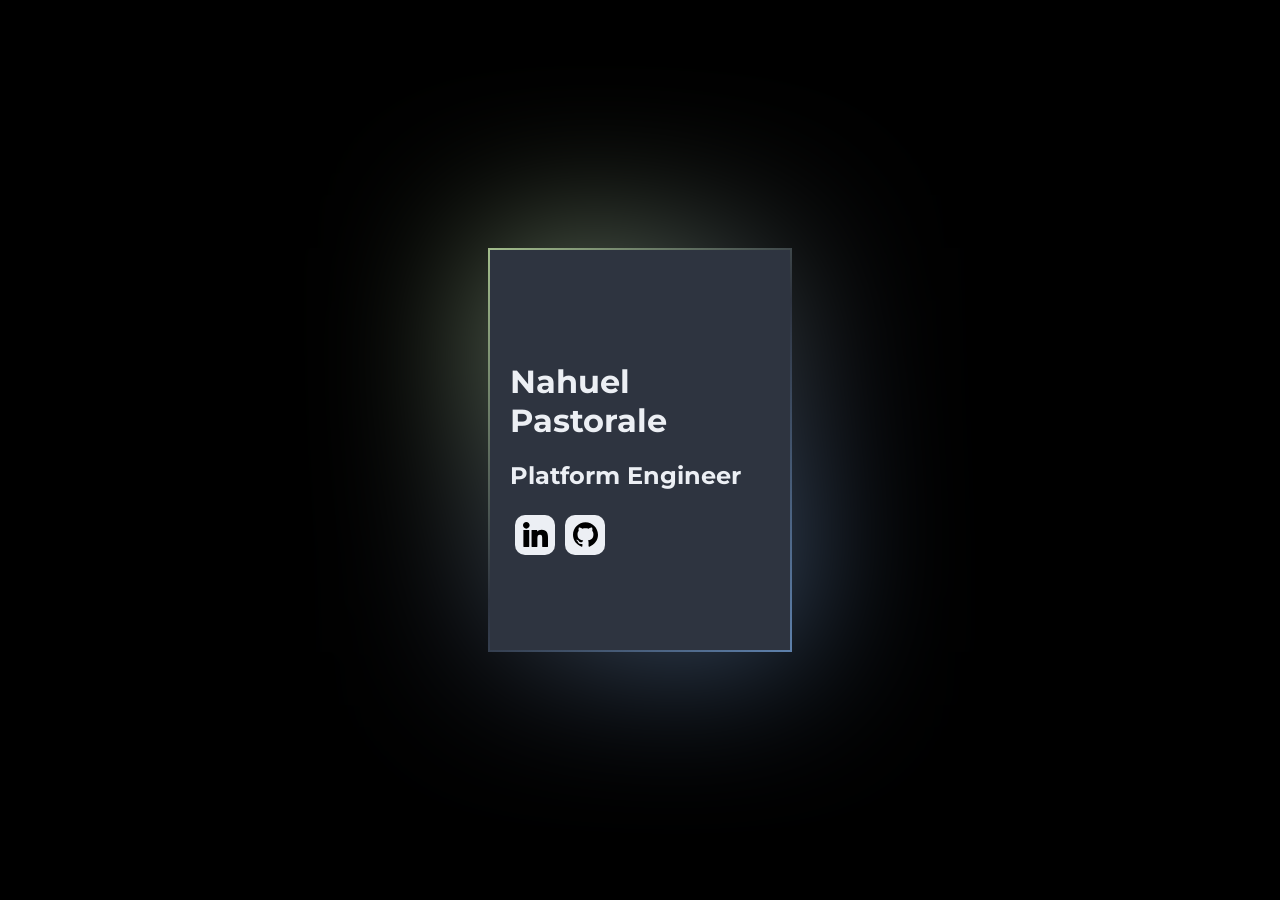
<file: index.html>
<!DOCTYPE html>

<html lang="en">
  <head>
    <meta name="title" content="Nahuel Pastorale" />
    <meta name="description" content="Nahuel Pastorale" />
    <meta name="keywords" content="Nahuel Pastorale, Platform Engineer" />
    <meta name="robots" content="index, follow" />
    <meta http-equiv="Content-Type" content="text/html; charset=utf-8" />
    <meta name="language" content="English" />
    <meta name="author" content="Nahuel Pastorale" />
    <meta
      name="viewport"
      content="width=device-width, initial-scale=1, maximum-scale=1, minimum-scale=1, user-scalable=0"
    />
    <title>Nahuel Pastorale</title>
    <link rel="stylesheet" type="text/css" href="css/styles.css" />
    <script
      defer
      data-domain="nahue.ar"
      src="https://plausible.nahue.ar/js/script.js"
    ></script>
  </head>

  <body>
    <div class="box">
      <div class="content">
        <h1>Nahuel Pastorale</h1>
        <h2><span>Platform Engineer</span></h2>
        <div class="social-icons">
          <a href="https://www.linkedin.com/in/npastorale/" target="_blank"
            ><img
              class="icon"
              src="images/linkedin.svg"
              width="25"
              height="25"
            />
          </a>
          <a href="https://www.github.com/npastorale" target="_blank"
            ><img class="icon" src="images/github.svg" width="25" height="25" />
          </a>
        </div>
      </div>
    </div>
  </body>
</html>
</file>
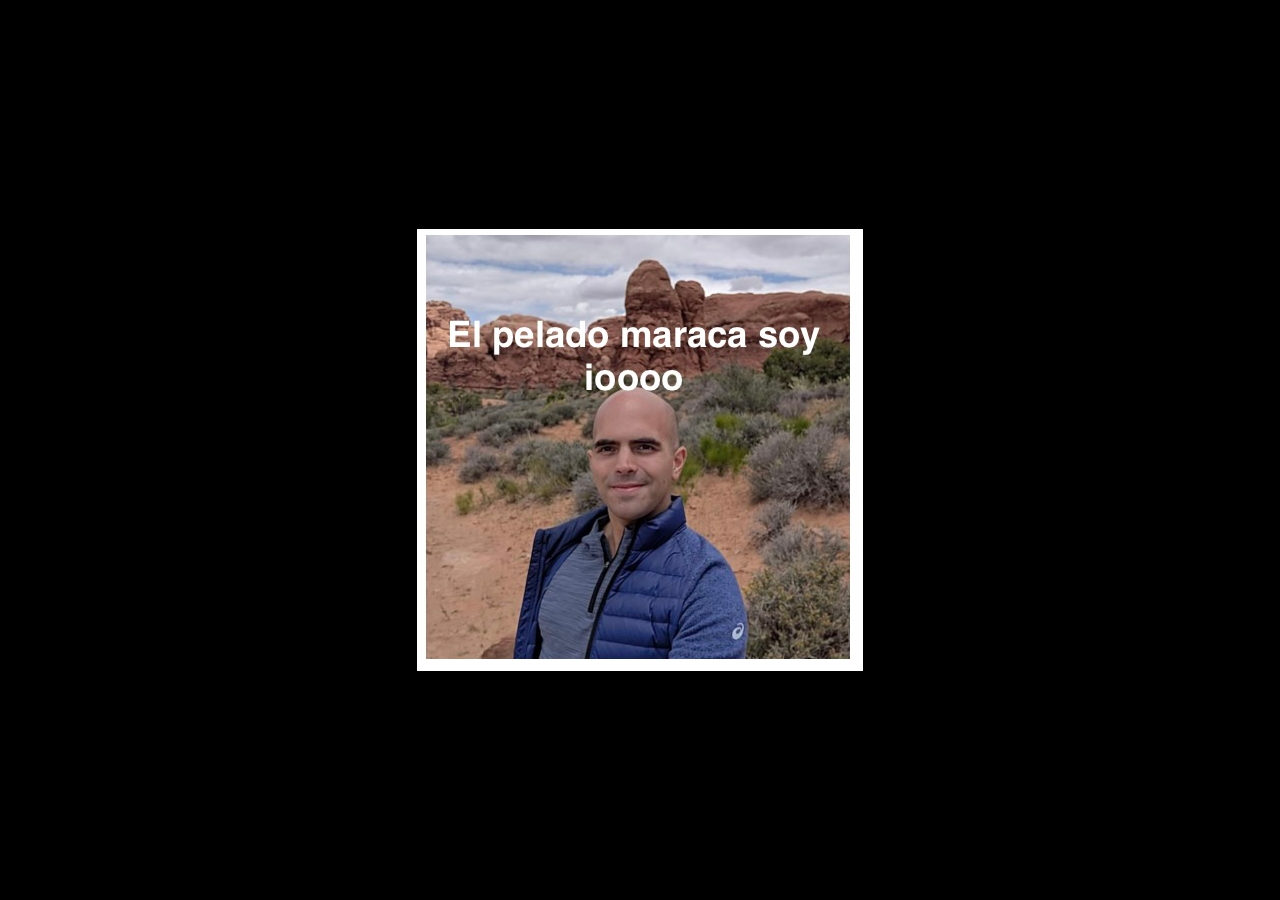
<file: peladomaraca/index.html>
<!DOCTYPE html>

<html lang="en">
  <head>
    <meta http-equiv="Content-Type" content="text/html; charset=utf-8" />
    <meta name="robots" content="noindex, nofollow" />
    <meta
      name="viewport"
      content="width=device-width, initial-scale=1, maximum-scale=1, minimum-scale=1, user-scalable=0"
    />
    <title>Nahuel Pastorale</title>
    <style>
      body {
        margin: 0;
        padding: 0;
        display: flex;
        justify-content: center;
        align-items: center;
        min-height: 100vh;
        background: #000;
      }
      img {
        max-width: 100%;
        max-height: 100vh;
        height: auto;
        display: block;
      }
    </style>
  </head>

  <body>
    <img src="/images/peladomaraca.jpg" alt="" />
  </body>
</html>
</file>
<file: css/styles.css>
@import url("https://fonts.googleapis.com/css?family=Montserrat:400");

body {
  margin: 0;
  padding: 0;
  display: flex;
  justify-content: center;
  align-items: center;
  min-height: 100vh;
  background: #000;
  font-family: "Montserrat";
}

.box {
  position: relative;
  width: 300px;
  height: 400px;
  display: flex;
  justify-content: center;
  align-items: center;
  background: #2e3440;
}

.box:before {
  content: "";
  position: absolute;
  top: -2px;
  bottom: -2px;
  left: -2px;
  right: -2px;
  z-index: -1;
}

.box:after {
  content: "";
  position: absolute;
  top: -2px;
  bottom: -2px;
  left: -2px;
  right: -2px;
  z-index: -2;
  filter: blur(80px);
}

.box:before,
.box:after {
  background: linear-gradient(135deg, #a3be8c, #2e3440, #5e81ac);
}

.content {
  padding: 20px;
  box-sizing: border-box;
  color: #eceff4;
}

.social-icons {
  position: relative;
  display: flex;
  margin-top: 10px;
  align-items: center;
}

.social-icons a {
  height: 40px;
  width: 40px;
  transition: 0.4s;
  border: 0px;
  border-radius: 10px;
  background: #eceff4;
  display: flex;
  font-size: 14px;
  justify-content: center;
  align-items: center;
  margin: 5px;
}

.social-icons a:hover {
  background: #88c0d099;
}
</file>
